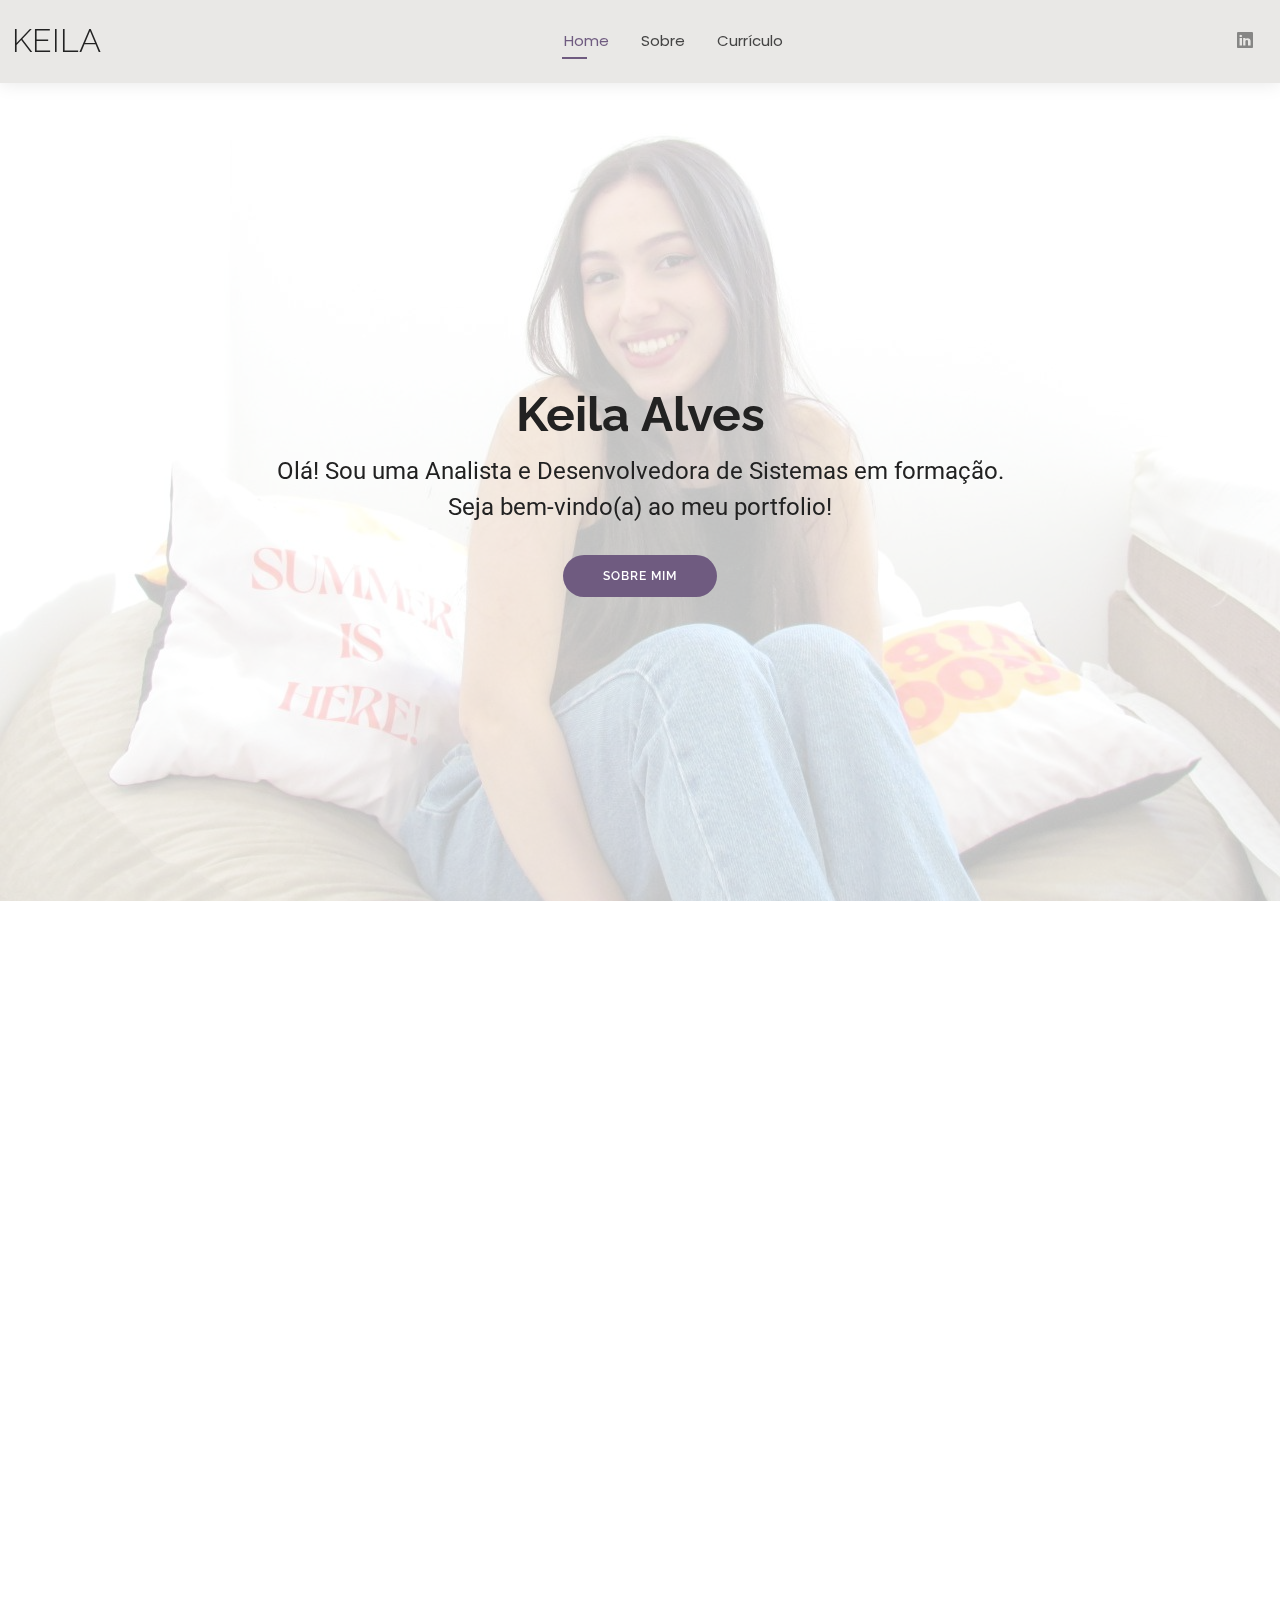
<file: index.html>
<!DOCTYPE html>
<html lang="pt-br">

<head>
  <meta charset="utf-8">
  <meta content="width=device-width, initial-scale=1.0" name="viewport">
  <title>Keila Alves</title>
  <meta name="description" content="">
  <meta name="keywords" content="">

  <!-- Favicons -->
  <link href="assets/img/favicon.png" rel="icon">

  <!-- Fonts -->
  <link href="https://fonts.googleapis.com" rel="preconnect">
  <link href="https://fonts.gstatic.com" rel="preconnect" crossorigin>
  <link href="https://fonts.googleapis.com/css2?family=Roboto:ital,wght@0,100;0,300;0,400;0,500;0,700;0,900;1,100;1,300;1,400;1,500;1,700;1,900&family=Poppins:ital,wght@0,100;0,200;0,300;0,400;0,500;0,600;0,700;0,800;0,900;1,100;1,200;1,300;1,400;1,500;1,600;1,700;1,800;1,900&family=Raleway:ital,wght@0,100;0,200;0,300;0,400;0,500;0,600;0,700;0,800;0,900;1,100;1,200;1,300;1,400;1,500;1,600;1,700;1,800;1,900&display=swap" rel="stylesheet">

  <!-- Vendor CSS Files -->
  <link href="assets/vendor/bootstrap/css/bootstrap.min.css" rel="stylesheet">
  <link href="assets/vendor/bootstrap-icons/bootstrap-icons.css" rel="stylesheet">
  <link href="assets/vendor/aos/aos.css" rel="stylesheet">
  <link href="assets/vendor/swiper/swiper-bundle.min.css" rel="stylesheet">
  <link href="assets/vendor/glightbox/css/glightbox.min.css" rel="stylesheet">

  <!-- Main CSS File -->
  <link href="assets/css/main.css" rel="stylesheet">

  <!-- =======================================================
  * Template Name: Kelly
  * Template URL: https://bootstrapmade.com/kelly-free-bootstrap-cv-resume-html-template/
  * Updated: Aug 07 2024 with Bootstrap v5.3.3
  * Author: BootstrapMade.com
  * License: https://bootstrapmade.com/license/
  ======================================================== -->
</head>

<body class="index-page">

  <header id="header" class="header d-flex align-items-center light-background sticky-top">
    <div class="container-fluid position-relative d-flex align-items-center justify-content-between">

      <a href="index.html" class="logo d-flex align-items-center me-auto me-xl-0">
        <!-- Uncomment the line below if you also wish to use an image logo -->
        <!-- <img src="assets/img/logo.png" alt=""> -->
        <h1 class="sitename">Keila</h1>
      </a>

      <nav id="navmenu" class="navmenu">
        <ul>
          <li><a href="index.html" class="active">Home</a></li>
          <li><a href="#about">Sobre</a></li>
          <li><a href="#resume">Currículo</a></li>
         <!-- <li><a href="#contact">Contato</a></li>-->
        </ul>
        <i class="mobile-nav-toggle d-xl-none bi bi-list"></i>
      </nav>

      <div class="header-social-links">
        <!--<a href="#" class="facebook"><i class="bi bi-facebook"></i></a>
        <a href="#" class="instagram"><i class="bi bi-instagram"></i></a>-->
        <a href="https://www.linkedin.com/in/keilaalves1803" class="linkedin"><i class="bi bi-linkedin"></i></a>
      </div>

    </div>
  </header>

  <main class="main">

    <!-- Hero Section -->
    <section id="hero" class="hero section">
      <div class="back">
        <img src="assets/img/background.jpeg" alt="" data-aos="fade-in">
      </div>
      <div class="container text-center" data-aos="zoom-out" data-aos-delay="100">
        <div class="row justify-content-center">
          <div class="col-lg-8">
            <h2>Keila Alves</h2>
            <p>Olá! Sou uma Analista e Desenvolvedora de Sistemas em formação. <br>Seja bem-vindo(a) ao meu portfolio!</p>
            <a href="#about" class="btn-get-started">Sobre mim</a>
          </div>
        </div>
      </div>

    </section><!-- /Hero Section -->

  </main class="main">

    <!-- About Section -->
    <section id="about" class="about section">

      <!-- Section Title -->
      <div class="container section-title" data-aos="fade-up">
        <h2>Sobre</h2>
        <p><i>"A persistência é o caminho do êxito. - Charles Chaplin"</i></p>
      </div><!-- End Section Title -->

      <div class="container" data-aos="fade-up" data-aos-delay="100">

        <div class="row gy-4 justify-content-center">
          <div class="col-lg-4">
            <img src="assets/img/perfil.jpeg" class="img-fluid" alt="">
          </div>
          <div class="col-lg-8 content">
            <br><br><br>
            <h2>Técnica de TI e Desenvolvedora de Sistemas.</h2>
            <div class="row">
              <p class="fst-italic py-3">
                <a href="https://github.com/Keilaalves1803">Veja o meu trabalho!</a>
              </p>
              <div class="col-lg-6">
                <ul>
                  <li><i class="bi bi-chevron-right"></i> <strong>Aniversário:</strong> <span>18 de março</span></li>
                  <li><i class="bi bi-chevron-right"></i> <strong>Telefone:</strong> <span>+55 11 95250-0370</span></li>
                  <li><i class="bi bi-chevron-right"></i> <strong>Cidade:</strong> <span>São Paulo, SP</span></li>
                </ul>
              </div>
              <div class="col-lg-6">
                <ul>
                  <li><i class="bi bi-chevron-right"></i> <strong>Nível de cargo:</strong> <span>Junior</span></li>
                  <li><i class="bi bi-chevron-right"></i> <strong>Email:</strong> <span>keilaalves1803@gmail.com</span></li>
                  <li><i class="bi bi-chevron-right"></i> <strong>Freelance:</strong> <span>Disponível</span></li>
                </ul>
              </div>
            </div>
          </div>
        </div>

      </div>

    </section><!-- /About Section -->

    <!-- Skills Section -->
    <section id="skills" class="skills section">

      <!-- Section Title -->
      <div class="container section-title" data-aos="fade-up">
        <h2>Skills</h2>
        <p>Conhecimentos em tecnologia</p>
      </div><!-- End Section Title -->

      <div class="container" data-aos="fade-up" data-aos-delay="100">

        <div class="row skills-content skills-animation">

          <div class="col-lg-6">

            <div class="progress">
              <span class="skill"><span>HTML</span> <i class="val">100%</i></span>
              <div class="progress-bar-wrap">
                <div class="progress-bar" role="progressbar" aria-valuenow="100" aria-valuemin="0" aria-valuemax="100"></div>
              </div>
            </div><!-- End Skills Item -->

            <div class="progress">
              <span class="skill"><span>CSS</span> <i class="val">80%</i></span>
              <div class="progress-bar-wrap">
                <div class="progress-bar" role="progressbar" aria-valuenow="80" aria-valuemin="0" aria-valuemax="100"></div>
              </div>
            </div><!-- End Skills Item -->

            <div class="progress">
              <span class="skill"><span>JavaScript</span> <i class="val">50%</i></span>
              <div class="progress-bar-wrap">
                <div class="progress-bar" role="progressbar" aria-valuenow="50" aria-valuemin="0" aria-valuemax="100"></div>
              </div>
            </div>
            
            <div class="progress">
              <span class="skill"><span>PHP</span> <i class="val">75%</i></span>
              <div class="progress-bar-wrap">
                <div class="progress-bar" role="progressbar" aria-valuenow="75" aria-valuemin="0" aria-valuemax="100"></div>
              </div>
            </div><!-- End Skills Item -->

          </div>

          <div class="col-lg-6">

            <div class="progress">
              <span class="skill"><span>C</span> <i class="val">60%</i></span>
              <div class="progress-bar-wrap">
                <div class="progress-bar" role="progressbar" aria-valuenow="60" aria-valuemin="0" aria-valuemax="100"></div>
              </div>
            </div><!-- End Skills Item -->

            <div class="progress">
              <span class="skill"><span>Java</span> <i class="val">90%</i></span>
              <div class="progress-bar-wrap">
                <div class="progress-bar" role="progressbar" aria-valuenow="90" aria-valuemin="0" aria-valuemax="100"></div>
              </div>
            </div><!-- End Skills Item -->

            <div class="progress">
              <span class="skill"><span>C#</span> <i class="val">80%</i></span>
              <div class="progress-bar-wrap">
                <div class="progress-bar" role="progressbar" aria-valuenow="80" aria-valuemin="0" aria-valuemax="100"></div>
              </div>
            </div>

            <div class="progress">
              <span class="skill"><span>Python</span> <i class="val">70%</i></span>
              <div class="progress-bar-wrap">
                <div class="progress-bar" role="progressbar" aria-valuenow="70" aria-valuemin="0" aria-valuemax="100"></div>
              </div>
            </div>
            <!-- End Skills Item -->

          </div>

        </div>

      </div>

    </section><!-- /Skills Section -->

    <section id="resume" class="resume section">

      <!-- Section Title -->
      <div class="container section-title" data-aos="fade-up">
        <h2>Portfolio</h2>
      </div><!-- End Section Title -->

      <div class="container">

        <div class="row">

          <div class="col-lg-6" data-aos="fade-up" data-aos-delay="100">
            <h3 class="resume-title">Educação</h3>
            <div class="resume-item">
              <h4>Técnica de Informática</h4>
              <h5>2018-2019</h5>
              <p><em>Etec de Guaianazes</em></p>
            </div><!-- Edn Resume Item -->

            <div class="resume-item">
              <h4>Técnica de Robótica</h4>
              <h5>2018-2019</h5>
              <p><em>Etec de Guaianazes</em></p>
            </div><!-- Edn Resume Item -->

            <div class="resume-item">
              <h4>Análise e Desenvolvimento de Sistemas</h4>
              <h5>2024- Em andamento</h5>
              <p><em>IFSP - Instituto Federal de Educação, Ciência e Tecnologia</em></p>
            </div><!-- Edn Resume Item -->
          </div>

          <div class="col-lg-6" data-aos="fade-up" data-aos-delay="200">
            <h3 class="resume-title">Experiência Profissional</h3>
            <div class="resume-item">
              <h4>Júnior de Suporte de TI</h4>
              <h5>2024- Atualmente</h5>
              <p><em>HD Computers - Atibaia, SP</em></p>
              
              <ul>
                <li>Hardware, Redes e Infraestrutura, Softwares e serviços</li>
              </ul>
            </div><!-- Edn Resume Item -->
            <h3 class="resume-title">Projetos</h3>
            <div class="resume-item pb-0">
              <h4>Beehive - Pulseira interativa</h4>
              <p><em>Pulseira para auxílio e supervisão de idosos integrada a um software para supervisão dos responsáveis. Projeto utilizando Arduino com módulo SIM e um sistema Web.</em></p>
              <ul>
                <li>Premiado em 1º lugar na competição de TCC's entre Etecs</li>
                <li>2019</li>
              </ul>
            </div><!-- Edn Resume Item -->
          </div>
        </div>

      </div>

    </section>

    <!-- <section id="contact" class="contact section">

     
    <div class="container section-title" data-aos="fade-up">
        <h2>Contato</h2>
        <p>Utilize alguma dessas plataformas para entrar em contato</p>
      </div>

      <div class="container" data-aos="fade-up" data-aos-delay="100">

        <div class="row gy-4">

          <div class="col-lg-5">

            <div class="info-wrap">
              <br><br><br>
              <div class="info-item d-flex" data-aos="fade-up" data-aos-delay="200">
                <i class="bi bi-geo-alt flex-shrink-0"></i>
                <div>
                  <h3>LinkedIn</h3>
                  <p>https://www.linkedin.com/in/keilaalves1803</p>
                </div>
              </div>

              <div class="info-item d-flex" data-aos="fade-up" data-aos-delay="300">
                <i class="bi bi-telephone flex-shrink-0"></i>
                <div>
                  <h3>Ligue-me</h3>
                  <p>+55 (11) 95250-0370</p>
                </div>
              </div>

              <div class="info-item d-flex" data-aos="fade-up" data-aos-delay="400">
                <i class="bi bi-envelope flex-shrink-0"></i>
                <div>
                  <h3>Envie um email</h3>
                  <p>keilaalves1803@gmail.com</p>
                </div>
              </div>
                <br><br><br>
              </div>
          </div>

          <div class="col-lg-7">
            <form action="forms/contact.php" method="post" class="php-email-form" data-aos="fade-up" data-aos-delay="200">
              <div class="row gy-4">

                <div class="col-md-6">
                  <label for="name-field" class="pb-2">Nome:</label>
                  <input type="text" name="name" id="name-field" class="form-control" required="">
                </div >

                <div class="col-md-6">
                  <label for="email-field" class="pb-2">Email:</label>
                  <input type="email" class="form-control" name="email" id="email-field" required="">
                </div>

                <div class="col-md-12">
                  <label for="subject-field" class="pb-2">Assunto:</label>
                  <input type="text" class="form-control" name="subject" id="subject-field" required="">
                </div>

                <div class="col-md-12">
                  <label for="message-field" class="pb-2">Mensagem</label>
                  <textarea class="form-control" name="message" rows="10" id="message-field" required=""></textarea>
                </div>

                <div class="col-md-12 text-center">
                  <div class="loading">Carregando...</div>
                  <div class="error-message"></div>
                  <div class="sent-message">Mensagem enviada. Obrigada!</div>

                  <button type="submit">Enviar</button>
                </div>

              </div>
            </form>
          </div>

        </div>

      </div>

    </section>-->

  </main>

  <!-- Scroll Top -->
  <a href="#" id="scroll-top" class="scroll-top d-flex align-items-center justify-content-center"><i class="bi bi-arrow-up-short"></i></a>

  <!-- Preloader -->
  <div id="preloader"></div>

  <!-- Vendor JS Files -->
  <script src="assets/vendor/bootstrap/js/bootstrap.bundle.min.js"></script>
  <script src="assets/vendor/php-email-form/validate.js"></script>
  <script src="assets/vendor/aos/aos.js"></script>
  <script src="assets/vendor/waypoints/noframework.waypoints.js"></script>
  <script src="assets/vendor/purecounter/purecounter_vanilla.js"></script>
  <script src="assets/vendor/swiper/swiper-bundle.min.js"></script>
  <script src="assets/vendor/glightbox/js/glightbox.min.js"></script>
  <script src="assets/vendor/imagesloaded/imagesloaded.pkgd.min.js"></script>
  <script src="assets/vendor/isotope-layout/isotope.pkgd.min.js"></script>

  <!-- Main JS File -->
  <script src="assets/js/main.js"></script>

</body>

</html>
</file>
<file: assets/css/main.css>
/**
* Template Name: Kelly
* Template URL: https://bootstrapmade.com/kelly-free-bootstrap-cv-resume-html-template/
* Updated: Aug 07 2024 with Bootstrap v5.3.3
* Author: BootstrapMade.com
* License: https://bootstrapmade.com/license/
*/

/*--------------------------------------------------------------
# Font & Color Variables
# Help: https://bootstrapmade.com/color-system/
--------------------------------------------------------------*/
/* Fonts */
:root {
  --default-font: "Roboto",  system-ui, -apple-system, "Segoe UI", Roboto, "Helvetica Neue", Arial, "Noto Sans", "Liberation Sans", sans-serif, "Apple Color Emoji", "Segoe UI Emoji", "Segoe UI Symbol", "Noto Color Emoji";
  --heading-font: "Raleway",  sans-serif;
  --nav-font: "Poppins",  sans-serif;
}

/* Global Colors - The following color variables are used throughout the website. Updating them here will change the color scheme of the entire website */
:root { 
  --background-color: #ffffff; /* Background color for the entire website, including individual sections */
  --default-color: #444444; /* Default color used for the majority of the text content across the entire website */
  --heading-color: #222222; /* Color for headings, subheadings and title throughout the website */
  --accent-color: #6f5b80; /* Accent color that represents your brand on the website. It's used for buttons, links, and other elements that need to stand out */
  --surface-color: #ffffff; /* The surface color is used as a background of boxed elements within sections, such as cards, icon boxes, or other elements that require a visual separation from the global background. */
  --contrast-color: #ffffff; /* Contrast color for text, ensuring readability against backgrounds of accent, heading, or default colors. */
}

/* Nav Menu Colors - The following color variables are used specifically for the navigation menu. They are separate from the global colors to allow for more customization options */
:root {
  --nav-color: #444444;  /* The default color of the main navmenu links */
  --nav-hover-color: #6f5b80; /* Applied to main navmenu links when they are hovered over or active */
  --nav-mobile-background-color: #ffffff; /* Used as the background color for mobile navigation menu */
  --nav-dropdown-background-color: #ffffff; /* Used as the background color for dropdown items that appear when hovering over primary navigation items */
  --nav-dropdown-color: #444444; /* Used for navigation links of the dropdown items in the navigation menu. */
  --nav-dropdown-hover-color: #6f5b80; /* Similar to --nav-hover-color, this color is applied to dropdown navigation links when they are hovered over. */
}

/* Color Presets - These classes override global colors when applied to any section or element, providing reuse of the sam color scheme. */

.light-background {
  --background-color: #e9e8e6;
  --surface-color: #ffffff;
}

.dark-background {
  --background-color: #060606;
  --default-color: #ffffff;
  --heading-color: #ffffff;
  --surface-color: #252525;
  --contrast-color: #ffffff;
}

/* Smooth scroll */
:root {
  scroll-behavior: smooth;
}

/*--------------------------------------------------------------
# General Styling & Shared Classes
--------------------------------------------------------------*/
body {
  color: var(--default-color);
  background-color: var(--background-color);
  font-family: var(--default-font);
}

a {
  color: var(--accent-color);
  text-decoration: none;
  transition: 0.3s;
}

a:hover {
  color: color-mix(in srgb, var(--accent-color), transparent 25%);
  text-decoration: none;
}

h1,
h2,
h3,
h4,
h5,
h6 {
  color: var(--heading-color);
  font-family: var(--heading-font);
}

/* PHP Email Form Messages
------------------------------*/
.php-email-form .error-message {
  display: none;
  background: #df1529;
  color: #ffffff;
  text-align: left;
  padding: 15px;
  margin-bottom: 24px;
  font-weight: 600;
}

.php-email-form .sent-message {
  display: none;
  color: #ffffff;
  background: #059652;
  text-align: center;
  padding: 15px;
  margin-bottom: 24px;
  font-weight: 600;
}

.php-email-form .loading {
  display: none;
  background: var(--surface-color);
  text-align: center;
  padding: 15px;
  margin-bottom: 24px;
}

.php-email-form .loading:before {
  content: "";
  display: inline-block;
  border-radius: 50%;
  width: 24px;
  height: 24px;
  margin: 0 10px -6px 0;
  border: 3px solid var(--accent-color);
  border-top-color: var(--surface-color);
  animation: php-email-form-loading 1s linear infinite;
}

@keyframes php-email-form-loading {
  0% {
    transform: rotate(0deg);
  }

  100% {
    transform: rotate(360deg);
  }
}

/*--------------------------------------------------------------
# Global Header
--------------------------------------------------------------*/
.header {
  color: var(--default-color);
  background-color: var(--background-color);
  padding: 15px 0;
  transition: all 0.5s;
  z-index: 997;
  box-shadow: 0px 0 18px rgba(0, 0, 0, 0.1);
}

.header .logo {
  line-height: 1;
}

.header .logo img {
  max-height: 36px;
  margin-right: 8px;
}

.header .logo h1 {
  font-size: 32px;
  margin: 0;
  font-weight: 300;
  text-transform: uppercase;
  color: var(--heading-color);
}

.header .header-social-links {
  padding-right: 15px;
}

.header .header-social-links a {
  color: color-mix(in srgb, var(--default-color), transparent 40%);
  padding-left: 6px;
  display: inline-block;
  transition: 0.3s;
  font-size: 16px;
}

.header .header-social-links a:hover {
  color: var(--accent-color);
}

.header .header-social-links a i {
  line-height: 0px;
}

@media (max-width: 1200px) {
  .header .logo {
    order: 1;
  }

  .header .header-social-links {
    order: 2;
  }

  .header .navmenu {
    order: 3;
  }
}

/*--------------------------------------------------------------
# Navigation Menu
--------------------------------------------------------------*/
/* Desktop Navigation */
@media (min-width: 1200px) {
  .navmenu {
    padding: 0;
  }

  .navmenu ul {
    margin: 0;
    padding: 0;
    display: flex;
    list-style: none;
    align-items: center;
  }

  .navmenu li {
    position: relative;
  }

  .navmenu>ul>li {
    white-space: nowrap;
    padding: 15px 14px;
  }

  .navmenu>ul>li:last-child {
    padding-right: 0;
  }

  .navmenu a,
  .navmenu a:focus {
    color: var(--nav-color);
    font-size: 15px;
    padding: 0 2px;
    font-family: var(--nav-font);
    font-weight: 400;
    display: flex;
    align-items: center;
    justify-content: space-between;
    white-space: nowrap;
    transition: 0.3s;
    position: relative;
  }

  .navmenu a i,
  .navmenu a:focus i {
    font-size: 12px;
    line-height: 0;
    margin-left: 5px;
    transition: 0.3s;
  }

  .navmenu>ul>li>a:before {
    content: "";
    position: absolute;
    height: 2px;
    bottom: -6px;
    left: 0;
    background-color: var(--nav-hover-color);
    visibility: hidden;
    width: 0px;
    transition: all 0.3s ease-in-out 0s;
  }

  .navmenu a:hover:before,
  .navmenu li:hover>a:before,
  .navmenu .active:before {
    visibility: visible;
    width: 25px;
  }

  .navmenu li:hover>a,
  .navmenu .active,
  .navmenu .active:focus {
    color: var(--nav-hover-color);
  }

  .navmenu .dropdown ul {
    margin: 0;
    padding: 10px 0;
    background: var(--nav-dropdown-background-color);
    display: block;
    position: absolute;
    visibility: hidden;
    left: 14px;
    top: 130%;
    opacity: 0;
    transition: 0.3s;
    border-radius: 4px;
    z-index: 99;
    box-shadow: 0px 0px 30px rgba(0, 0, 0, 0.1);
  }

  .navmenu .dropdown ul li {
    min-width: 200px;
  }

  .navmenu .dropdown ul a {
    padding: 10px 20px;
    font-size: 15px;
    text-transform: none;
    color: var(--nav-dropdown-color);
  }

  .navmenu .dropdown ul a i {
    font-size: 12px;
  }

  .navmenu .dropdown ul a:hover,
  .navmenu .dropdown ul .active:hover,
  .navmenu .dropdown ul li:hover>a {
    color: var(--nav-dropdown-hover-color);
  }

  .navmenu .dropdown:hover>ul {
    opacity: 1;
    top: 100%;
    visibility: visible;
  }

  .navmenu .dropdown .dropdown ul {
    top: 0;
    left: -90%;
    visibility: hidden;
  }

  .navmenu .dropdown .dropdown:hover>ul {
    opacity: 1;
    top: 0;
    left: -100%;
    visibility: visible;
  }
}

/* Mobile Navigation */
@media (max-width: 1199px) {
  .mobile-nav-toggle {
    color: var(--nav-color);
    font-size: 28px;
    line-height: 0;
    margin-right: 10px;
    cursor: pointer;
    transition: color 0.3s;
  }

  .navmenu {
    padding: 0;
    z-index: 9997;
  }

  .navmenu ul {
    display: none;
    list-style: none;
    position: absolute;
    inset: 60px 20px 20px 20px;
    padding: 10px 0;
    margin: 0;
    border-radius: 6px;
    background-color: var(--nav-mobile-background-color);
    border: 1px solid color-mix(in srgb, var(--default-color), transparent 90%);
    box-shadow: none;
    overflow-y: auto;
    transition: 0.3s;
    z-index: 9998;
  }

  .navmenu a,
  .navmenu a:focus {
    color: var(--nav-dropdown-color);
    padding: 10px 20px;
    font-family: var(--nav-font);
    font-size: 17px;
    font-weight: 500;
    display: flex;
    align-items: center;
    justify-content: space-between;
    white-space: nowrap;
    transition: 0.3s;
  }

  .navmenu a i,
  .navmenu a:focus i {
    font-size: 12px;
    line-height: 0;
    margin-left: 5px;
    width: 30px;
    height: 30px;
    display: flex;
    align-items: center;
    justify-content: center;
    border-radius: 50%;
    transition: 0.3s;
    background-color: color-mix(in srgb, var(--accent-color), transparent 90%);
  }

  .navmenu a i:hover,
  .navmenu a:focus i:hover {
    background-color: var(--accent-color);
    color: var(--contrast-color);
  }

  .navmenu a:hover,
  .navmenu .active,
  .navmenu .active:focus {
    color: var(--nav-dropdown-hover-color);
  }

  .navmenu .active i,
  .navmenu .active:focus i {
    background-color: var(--accent-color);
    color: var(--contrast-color);
    transform: rotate(180deg);
  }

  .navmenu .dropdown ul {
    position: static;
    display: none;
    z-index: 99;
    padding: 10px 0;
    margin: 10px 20px;
    background-color: var(--nav-dropdown-background-color);
    transition: all 0.5s ease-in-out;
  }

  .navmenu .dropdown ul ul {
    background-color: rgba(33, 37, 41, 0.1);
  }

  .navmenu .dropdown>.dropdown-active {
    display: block;
    background-color: rgba(33, 37, 41, 0.03);
  }

  .mobile-nav-active {
    overflow: hidden;
  }

  .mobile-nav-active .mobile-nav-toggle {
    color: #fff;
    position: absolute;
    font-size: 32px;
    top: 15px;
    right: 15px;
    margin-right: 0;
    z-index: 9999;
  }

  .mobile-nav-active .navmenu {
    position: fixed;
    overflow: hidden;
    inset: 0;
    background: rgba(33, 37, 41, 0.8);
    transition: 0.3s;
  }

  .mobile-nav-active .navmenu>ul {
    display: block;
  }
}

/*--------------------------------------------------------------
# Global Footer
--------------------------------------------------------------*/
.footer {
  color: var(--default-color);
  background-color: var(--background-color);
  font-size: 14px;
  padding: 40px 0;
  position: relative;
}

.footer .copyright p {
  margin-bottom: 0;
}

.footer .social-links {
  margin-top: 20px;
}

.footer .social-links a {
  display: flex;
  align-items: center;
  justify-content: center;
  width: 40px;
  height: 40px;
  border-radius: 50%;
  border: 1px solid color-mix(in srgb, var(--default-color), transparent 50%);
  font-size: 16px;
  color: color-mix(in srgb, var(--default-color), transparent 50%);
  margin: 0 5px;
  transition: 0.3s;
}

.footer .social-links a:hover {
  color: var(--accent-color);
  border-color: var(--accent-color);
}

.footer .credits {
  margin-top: 10px;
  font-size: 13px;
  text-align: center;
}

/*--------------------------------------------------------------
# Preloader
--------------------------------------------------------------*/
#preloader {
  position: fixed;
  inset: 0;
  z-index: 9999;
  overflow: hidden;
  background-color: var(--background-color);
  transition: all 0.6s ease-out;
  width: 100%;
  height: 100vh;
}

#preloader:before,
#preloader:after {
  content: "";
  position: absolute;
  border: 4px solid var(--accent-color);
  border-radius: 50%;
  animation: animate-preloader 2s cubic-bezier(0, 0.2, 0.8, 1) infinite;
}

#preloader:after {
  animation-delay: -0.5s;
}

@keyframes animate-preloader {
  0% {
    width: 10px;
    height: 10px;
    top: calc(50% - 5px);
    left: calc(50% - 5px);
    opacity: 1;
  }

  100% {
    width: 72px;
    height: 72px;
    top: calc(50% - 36px);
    left: calc(50% - 36px);
    opacity: 0;
  }
}

/*--------------------------------------------------------------
# Scroll Top Button
--------------------------------------------------------------*/
.scroll-top {
  position: fixed;
  visibility: hidden;
  opacity: 0;
  right: 15px;
  bottom: -15px;
  z-index: 99999;
  background-color: var(--accent-color);
  width: 44px;
  height: 44px;
  border-radius: 50px;
  transition: all 0.4s;
}

.scroll-top i {
  font-size: 24px;
  color: var(--contrast-color);
  line-height: 0;
}

.scroll-top:hover {
  background-color: color-mix(in srgb, var(--accent-color), transparent 20%);
  color: var(--contrast-color);
}

.scroll-top.active {
  visibility: visible;
  opacity: 1;
  bottom: 15px;
}

/*--------------------------------------------------------------
# Disable aos animation delay on mobile devices
--------------------------------------------------------------*/
@media screen and (max-width: 768px) {
  [data-aos-delay] {
    transition-delay: 0 !important;
  }
}

/*--------------------------------------------------------------
# Global Page Titles & Breadcrumbs
--------------------------------------------------------------*/
.page-title {
  color: var(--default-color);
  background-color: var(--background-color);
  padding: 25px 0;
  position: relative;
  border-bottom: 1px solid color-mix(in srgb, var(--default-color), transparent 85%);
}

.page-title h1 {
  font-size: 24px;
  font-weight: 400;
}

.page-title .breadcrumbs ol {
  display: flex;
  flex-wrap: wrap;
  list-style: none;
  padding: 0;
  margin: 0;
  font-size: 14px;
  font-weight: 400;
}

.page-title .breadcrumbs ol li+li {
  padding-left: 10px;
}

.page-title .breadcrumbs ol li+li::before {
  content: "/";
  display: inline-block;
  padding-right: 10px;
  color: color-mix(in srgb, var(--default-color), transparent 70%);
}

/*--------------------------------------------------------------
# Global Sections
--------------------------------------------------------------*/
section,
.section {
  color: var(--default-color);
  background-color: var(--background-color);
  padding: 60px 0;
  scroll-margin-top: 100px;
  overflow: clip;
}

@media (max-width: 1199px) {

  section,
  .section {
    scroll-margin-top: 66px;
  }
}

/*--------------------------------------------------------------
# Global Section Titles
--------------------------------------------------------------*/
.section-title {
  text-align: center;
  padding-bottom: 60px;
  position: relative;
}

.section-title h2 {
  font-size: 32px;
  font-weight: 700;
  margin-bottom: 20px;
  padding-bottom: 20px;
  position: relative;
}

.section-title h2:after {
  content: "";
  position: absolute;
  display: block;
  width: 50px;
  height: 3px;
  background: var(--accent-color);
  left: 0;
  right: 0;
  bottom: 0;
  margin: auto;
}

.section-title p {
  margin-bottom: 0;
}

.github{
  content: "\f344";
}

/*--------------------------------------------------------------
# Hero Section
--------------------------------------------------------------*/
.hero {
  width: 100%;
  min-height: calc(100vh - 82px);
  position: relative;
  padding: 80px 0;
  display: flex;
  align-items: center;
  justify-content: center;
}

@media (max-width: 1200px) {
  .hero {
    min-height: calc(100vh - 68px);
  }
}

.hero img {
  position: absolute;
  inset: 0;
  display: block;
  width: 100%;
  height: 100%;
  object-fit: cover;
  z-index: 1;
  opacity: 50%;
}

.back{
  opacity: 25%;
}

.hero .container {
  position: relative;
  z-index: 3;
}

.hero h2 {
  margin: 0;
  font-size: 48px;
  font-weight: 700;
}

.hero p {
  margin: 10px 0 0 0;
  font-size: 24px;
  color: var(--heading-color);
}

.hero .btn-get-started {
  color: var(--contrast-color);
  background: var(--accent-color);
  font-family: var(--heading-font);
  text-transform: uppercase;
  font-weight: 600;
  font-size: 12px;
  letter-spacing: 1px;
  display: inline-block;
  padding: 12px 40px;
  border-radius: 50px;
  transition: 0.5s;
  margin-top: 30px;
}


.hero .btn-get-started:hover {
  background: color-mix(in srgb, var(--accent-color) 90%, white 20%);
}

@media (max-width: 768px) {
  .hero h2 {
    font-size: 32px;
  }

  .hero p {
    font-size: 18px;
  }
}

/*--------------------------------------------------------------
# About Section
--------------------------------------------------------------*/
.about .content h2 {
  font-weight: 700;
  font-size: 24px;
}

.about .content ul {
  list-style: none;
  padding: 0;
}

.about .content ul li {
  margin-bottom: 20px;
  display: flex;
  align-items: center;
}

.about .content ul strong {
  margin-right: 10px;
}

.about .content ul i {
  font-size: 16px;
  margin-right: 5px;
  color: var(--accent-color);
  line-height: 0;
}

/*--------------------------------------------------------------
# Skills Section
--------------------------------------------------------------*/
.skills .progress {
  height: 60px;
  display: block;
  background: none;
  border-radius: 0;
}

.skills .progress .skill {
  color: var(--heading-color);
  padding: 0;
  margin: 0 0 6px 0;
  text-transform: uppercase;
  display: block;
  font-weight: 600;
  font-family: var(--heading-font);
}

.skills .progress .skill .val {
  float: right;
  font-style: normal;
}

.skills .progress-bar-wrap {
  background: color-mix(in srgb, var(--default-color), transparent 90%);
  height: 10px;
}

.skills .progress-bar {
  width: 1px;
  height: 10px;
  transition: 0.9s;
  background-color: var(--accent-color);
}

/*--------------------------------------------------------------
# Stats Section
--------------------------------------------------------------*/
.stats .stats-item {
  padding: 30px;
  width: 100%;
}

.stats .stats-item span {
  color: var(--heading-color);
  font-size: 48px;
  display: block;
  font-weight: 700;
  margin-bottom: 20px;
  padding-bottom: 20px;
  position: relative;
}

.stats .stats-item span:after {
  content: "";
  position: absolute;
  display: block;
  width: 25px;
  height: 3px;
  background: var(--accent-color);
  left: 0;
  right: 0;
  bottom: 0;
  margin: auto;
}

.stats .stats-item p {
  color: color-mix(in srgb, var(--default-color), transparent 40%);
  padding: 0;
  margin: 0;
  font-family: var(--heading-font);
  font-weight: 500;
}

/*--------------------------------------------------------------
# Testimonials Section
--------------------------------------------------------------*/
.testimonials .section-header {
  margin-bottom: 40px;
}

.testimonials .testimonials-carousel,
.testimonials .testimonials-slider {
  overflow: hidden;
}

.testimonials .testimonial-item {
  text-align: center;
}

.testimonials .testimonial-item .testimonial-img {
  width: 120px;
  border-radius: 50%;
  border: 4px solid var(--background-color);
  margin: 0 auto;
}

.testimonials .testimonial-item h3 {
  font-size: 20px;
  font-weight: bold;
  margin: 10px 0 5px 0;
}

.testimonials .testimonial-item h4 {
  font-size: 14px;
  color: color-mix(in srgb, var(--default-color), transparent 40%);
  margin: 0 0 15px 0;
}

.testimonials .testimonial-item .stars {
  margin-bottom: 15px;
}

.testimonials .testimonial-item .stars i {
  color: #ffc107;
  margin: 0 1px;
}

.testimonials .testimonial-item .quote-icon-left,
.testimonials .testimonial-item .quote-icon-right {
  color: color-mix(in srgb, var(--accent-color), transparent 50%);
  font-size: 26px;
  line-height: 0;
}

.testimonials .testimonial-item .quote-icon-left {
  display: inline-block;
  left: -5px;
  position: relative;
}

.testimonials .testimonial-item .quote-icon-right {
  display: inline-block;
  right: -5px;
  position: relative;
  top: 10px;
  transform: scale(-1, -1);
}

.testimonials .testimonial-item p {
  font-style: italic;
  margin: 0 auto 15px auto;
}

.testimonials .swiper-wrapper {
  height: auto;
}

.testimonials .swiper-pagination {
  margin-top: 20px;
  position: relative;
}

.testimonials .swiper-pagination .swiper-pagination-bullet {
  width: 12px;
  height: 12px;
  opacity: 1;
  background-color: color-mix(in srgb, var(--default-color), transparent 85%);
}

.testimonials .swiper-pagination .swiper-pagination-bullet-active {
  background-color: var(--accent-color);
}

@media (min-width: 992px) {
  .testimonials .testimonial-item p {
    width: 80%;
  }
}

/*--------------------------------------------------------------
# Resume Section
--------------------------------------------------------------*/
.resume .resume-title {
  color: var(--heading-color);
  font-size: 26px;
  font-weight: 700;
  margin-top: 20px;
  margin-bottom: 20px;
}

.resume .resume-item {
  padding: 0 0 20px 20px;
  margin-top: -2px;
  border-left: 2px solid var(--accent-color);
  position: relative;
}

.resume .resume-item h4 {
  line-height: 18px;
  font-size: 18px;
  font-weight: 600;
  text-transform: uppercase;
  color: color-mix(in srgb, var(--default-color), transparent 20%);
  margin-bottom: 10px;
}

.resume .resume-item h5 {
  font-size: 16px;
  padding: 5px 15px;
  display: inline-block;
  font-weight: 600;
  margin-bottom: 10px;
}

.resume .resume-item ul {
  padding-left: 20px;
}

.resume .resume-item ul li {
  padding-bottom: 10px;
}

.resume .resume-item:last-child {
  padding-bottom: 0;
}

.resume .resume-item::before {
  content: "";
  position: absolute;
  width: 16px;
  height: 16px;
  border-radius: 50px;
  left: -9px;
  top: 0;
  background: var(--background-color);
  border: 2px solid var(--accent-color);
}

/*--------------------------------------------------------------
# Services Section
--------------------------------------------------------------*/
.services .service-item {
  background-color: var(--surface-color);
  box-shadow: 0px 5px 90px 0px rgba(0, 0, 0, 0.1);
  height: 100%;
  padding: 60px 30px;
  text-align: center;
  transition: 0.3s;
  border-radius: 5px;
}

.services .service-item .icon {
  margin: 0 auto;
  width: 100px;
  height: 100px;
  display: flex;
  align-items: center;
  justify-content: center;
  transition: ease-in-out 0.3s;
  position: relative;
}

.services .service-item .icon i {
  font-size: 36px;
  transition: 0.5s;
  position: relative;
}

.services .service-item .icon svg {
  position: absolute;
  top: 0;
  left: 0;
}

.services .service-item .icon svg path {
  transition: 0.5s;
  fill: color-mix(in srgb, var(--default-color), transparent 95%);
}

.services .service-item h3 {
  font-weight: 700;
  margin: 10px 0 15px 0;
  font-size: 22px;
}

.services .service-item p {
  line-height: 24px;
  font-size: 14px;
  margin-bottom: 0;
}

.services .service-item:hover {
  box-shadow: 0px 5px 35px 0px rgba(0, 0, 0, 0.1);
}

.services .service-item.item-cyan i {
  color: #0dcaf0;
}

.services .service-item.item-cyan:hover .icon i {
  color: #fff;
}

.services .service-item.item-cyan:hover .icon path {
  fill: #0dcaf0;
}

.services .service-item.item-orange i {
  color: #fd7e14;
}

.services .service-item.item-orange:hover .icon i {
  color: #fff;
}

.services .service-item.item-orange:hover .icon path {
  fill: #fd7e14;
}

.services .service-item.item-teal i {
  color: #20c997;
}

.services .service-item.item-teal:hover .icon i {
  color: #fff;
}

.services .service-item.item-teal:hover .icon path {
  fill: #20c997;
}

.services .service-item.item-red i {
  color: #df1529;
}

.services .service-item.item-red:hover .icon i {
  color: #fff;
}

.services .service-item.item-red:hover .icon path {
  fill: #df1529;
}

.services .service-item.item-indigo i {
  color: #6610f2;
}

.services .service-item.item-indigo:hover .icon i {
  color: #fff;
}

.services .service-item.item-indigo:hover .icon path {
  fill: #6610f2;
}

.services .service-item.item-pink i {
  color: #f3268c;
}

.services .service-item.item-pink:hover .icon i {
  color: #fff;
}

.services .service-item.item-pink:hover .icon path {
  fill: #f3268c;
}

/*--------------------------------------------------------------
# Portfolio Section
--------------------------------------------------------------*/
.portfolio .portfolio-filters {
  padding: 0;
  margin: 0 auto 20px auto;
  list-style: none;
  text-align: center;
}

.portfolio .portfolio-filters li {
  cursor: pointer;
  display: inline-block;
  padding: 8px 20px 10px 20px;
  margin: 0;
  font-size: 15px;
  font-weight: 500;
  line-height: 1;
  margin-bottom: 5px;
  border-radius: 50px;
  transition: all 0.3s ease-in-out;
  font-family: var(--heading-font);
}

.portfolio .portfolio-filters li:hover,
.portfolio .portfolio-filters li.filter-active {
  color: var(--contrast-color);
  background-color: var(--accent-color);
}

.portfolio .portfolio-filters li:first-child {
  margin-left: 0;
}

.portfolio .portfolio-filters li:last-child {
  margin-right: 0;
}

@media (max-width: 575px) {
  .portfolio .portfolio-filters li {
    font-size: 14px;
    margin: 0 0 10px 0;
  }
}

.portfolio .portfolio-item {
  position: relative;
  overflow: hidden;
}

.portfolio .portfolio-item .portfolio-info {
  opacity: 0;
  position: absolute;
  left: 12px;
  right: 12px;
  bottom: -100%;
  z-index: 3;
  transition: all ease-in-out 0.5s;
  background: color-mix(in srgb, var(--surface-color), transparent 10%);
  padding: 15px;
}

.portfolio .portfolio-item .portfolio-info h4 {
  font-size: 18px;
  font-weight: 600;
  padding-right: 50px;
}

.portfolio .portfolio-item .portfolio-info p {
  color: color-mix(in srgb, var(--default-color), transparent 30%);
  font-size: 14px;
  margin-bottom: 0;
  padding-right: 50px;
}

.portfolio .portfolio-item .portfolio-info .preview-link,
.portfolio .portfolio-item .portfolio-info .details-link {
  position: absolute;
  right: 50px;
  font-size: 24px;
  top: calc(50% - 14px);
  color: color-mix(in srgb, var(--default-color), transparent 30%);
  transition: 0.3s;
  line-height: 0;
}

.portfolio .portfolio-item .portfolio-info .preview-link:hover,
.portfolio .portfolio-item .portfolio-info .details-link:hover {
  color: var(--accent-color);
}

.portfolio .portfolio-item .portfolio-info .details-link {
  right: 14px;
  font-size: 28px;
}

.portfolio .portfolio-item:hover .portfolio-info {
  opacity: 1;
  bottom: 0;
}

/*--------------------------------------------------------------
# Portfolio Details Section
--------------------------------------------------------------*/
.portfolio-details .portfolio-details-slider img {
  width: 100%;
}

.portfolio-details .portfolio-details-slider .swiper-pagination {
  margin-top: 20px;
  position: relative;
}

.portfolio-details .portfolio-details-slider .swiper-pagination .swiper-pagination-bullet {
  width: 12px;
  height: 12px;
  background-color: color-mix(in srgb, var(--default-color), transparent 85%);
  opacity: 1;
}

.portfolio-details .portfolio-details-slider .swiper-pagination .swiper-pagination-bullet-active {
  background-color: var(--accent-color);
}

.portfolio-details .portfolio-info {
  background-color: var(--surface-color);
  padding: 30px;
  box-shadow: 0px 0 30px rgba(0, 0, 0, 0.1);
}

.portfolio-details .portfolio-info h3 {
  font-size: 22px;
  font-weight: 700;
  margin-bottom: 20px;
  padding-bottom: 20px;
  border-bottom: 1px solid color-mix(in srgb, var(--default-color), transparent 85%);
}

.portfolio-details .portfolio-info ul {
  list-style: none;
  padding: 0;
  font-size: 15px;
}

.portfolio-details .portfolio-info ul li+li {
  margin-top: 10px;
}

.portfolio-details .portfolio-description {
  padding-top: 30px;
}

.portfolio-details .portfolio-description h2 {
  font-size: 26px;
  font-weight: 700;
  margin-bottom: 20px;
}

.portfolio-details .portfolio-description p {
  padding: 0;
  color: color-mix(in srgb, var(--default-color), transparent 30%);
}

/*--------------------------------------------------------------
# Contact Section
--------------------------------------------------------------*/
.contact .info-wrap {
  background-color: var(--surface-color);
  box-shadow: 0px 0px 20px rgba(0, 0, 0, 0.1);
  padding: 0px;
  height: 300px;;
  align-content: center;
}

@media (max-width: 575px) {
  .contact .info-wrap {
    padding: 20px;
  }
}

.contact .info-item {
  margin-bottom: 40px;
}

.contact .info-item i {
  font-size: 20px;
  color: var(--accent-color);
  background: color-mix(in srgb, var(--accent-color), transparent 92%);
  width: 44px;
  height: 44px;
  display: flex;
  justify-content: center;
  align-items: center;
  border-radius: 50px;
  transition: all 0.3s ease-in-out;
  margin-right: 15px;
}

.contact .info-item h3 {
  padding: 0;
  font-size: 18px;
  font-weight: 700;
  margin-bottom: 5px;
}

.contact .info-item p {
  padding: 0;
  margin-bottom: 0;
  font-size: 14px;
}

.contact .info-item:hover i {
  background: var(--accent-color);
  color: var(--contrast-color);
}

.contact .php-email-form {
  background-color: var(--surface-color);
  height: 100%;
  padding: 30px;
  box-shadow: 0px 0px 20px rgba(0, 0, 0, 0.1);
}

@media (max-width: 575px) {
  .contact .php-email-form {
    padding: 20px;
  }
}

.contact .php-email-form input[type=text],
.contact .php-email-form input[type=email],
.contact .php-email-form textarea {
  font-size: 14px;
  padding: 10px 15px;
  box-shadow: none;
  border-radius: 0;
  color: var(--default-color);
  background-color: var(--surface-color);
  border-color: color-mix(in srgb, var(--default-color), transparent 80%);
}

.contact .php-email-form textarea {
  height: 100px; 
}

.contact .php-email-form input[type=text]:focus,
.contact .php-email-form input[type=email]:focus,
.contact .php-email-form textarea:focus {
  border-color: var(--accent-color);
}

.contact .php-email-form input[type=text]::placeholder,
.contact .php-email-form input[type=email]::placeholder,
.contact .php-email-form textarea::placeholder {
  color: color-mix(in srgb, var(--default-color), transparent 70%);
}

.contact .php-email-form button[type=submit] {
  color: var(--contrast-color);
  background: var(--accent-color);
  border: 0;
  padding: 10px 30px;
  transition: 0.4s;
  border-radius: 50px;
}

.contact .php-email-form button[type=submit]:hover {
  background: color-mix(in srgb, var(--accent-color), transparent 25%);
}

/*--------------------------------------------------------------
# Starter Section Section
--------------------------------------------------------------*/
</file>
